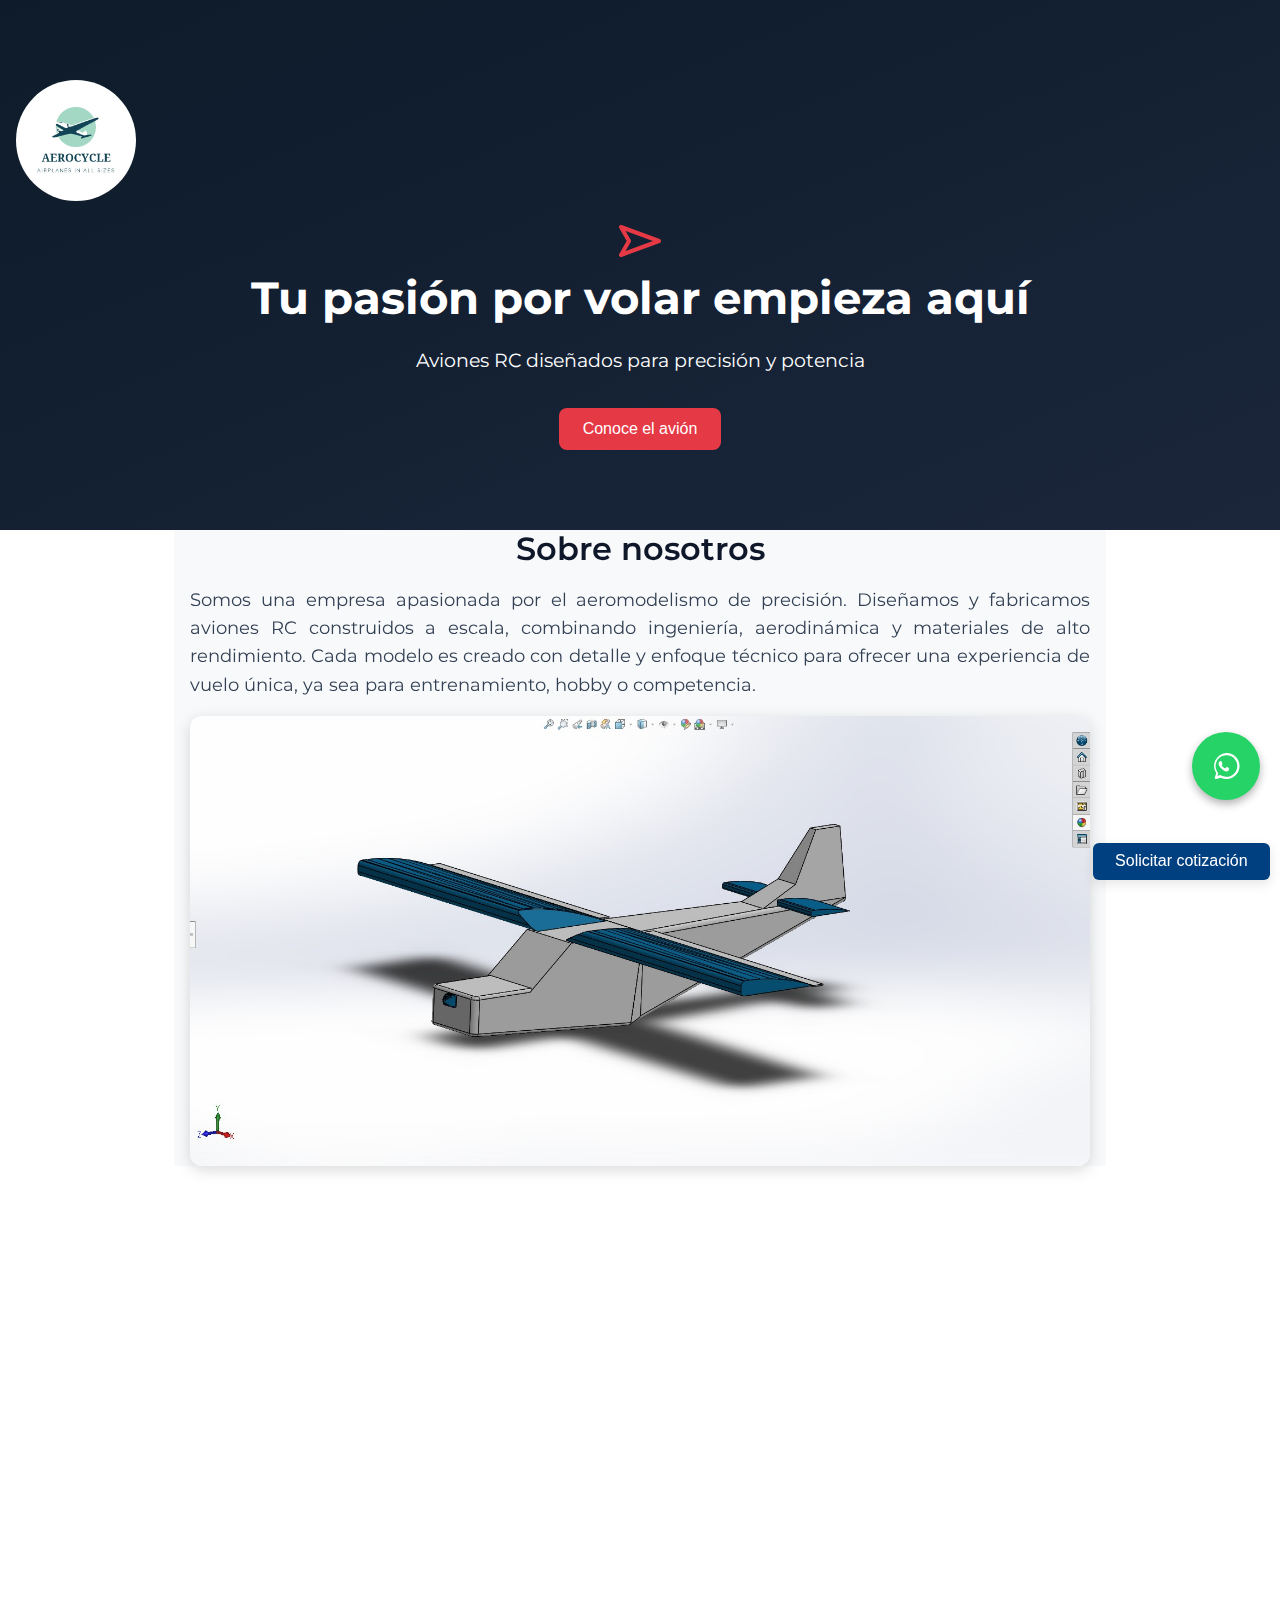
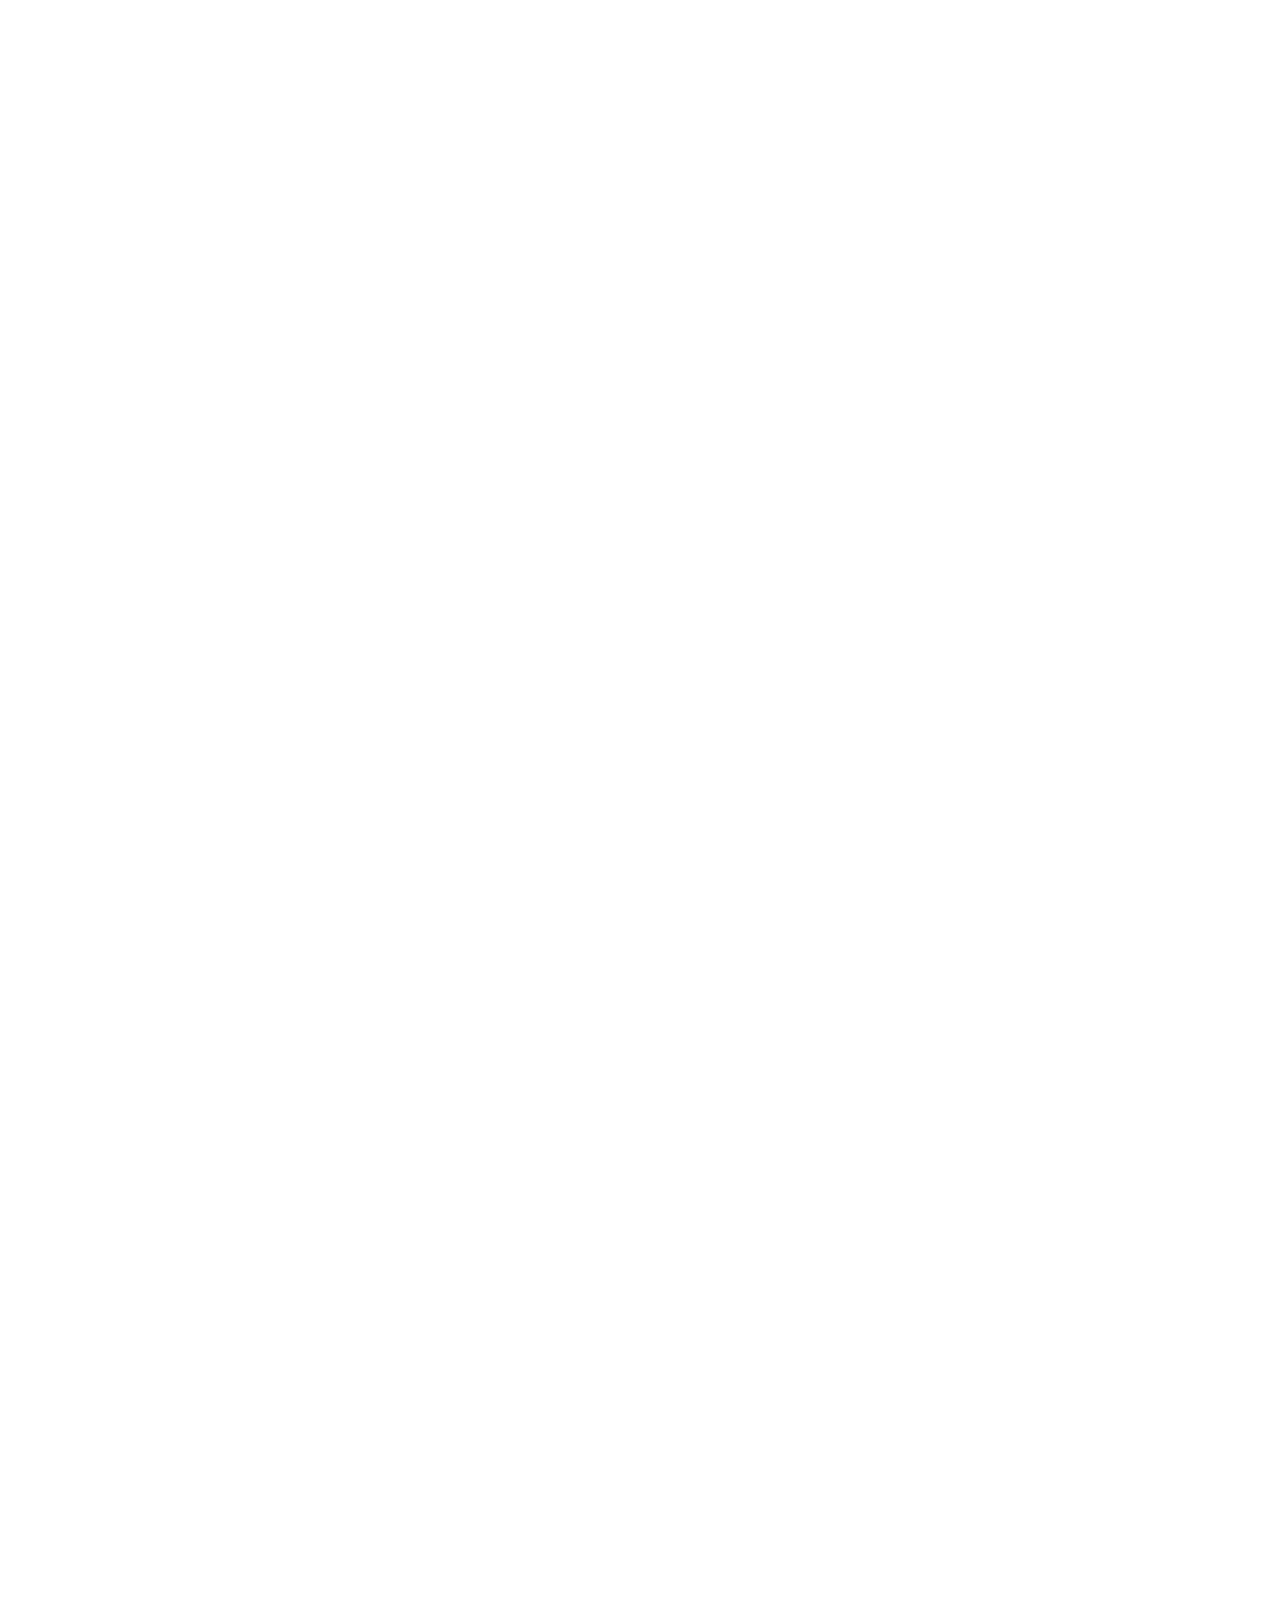
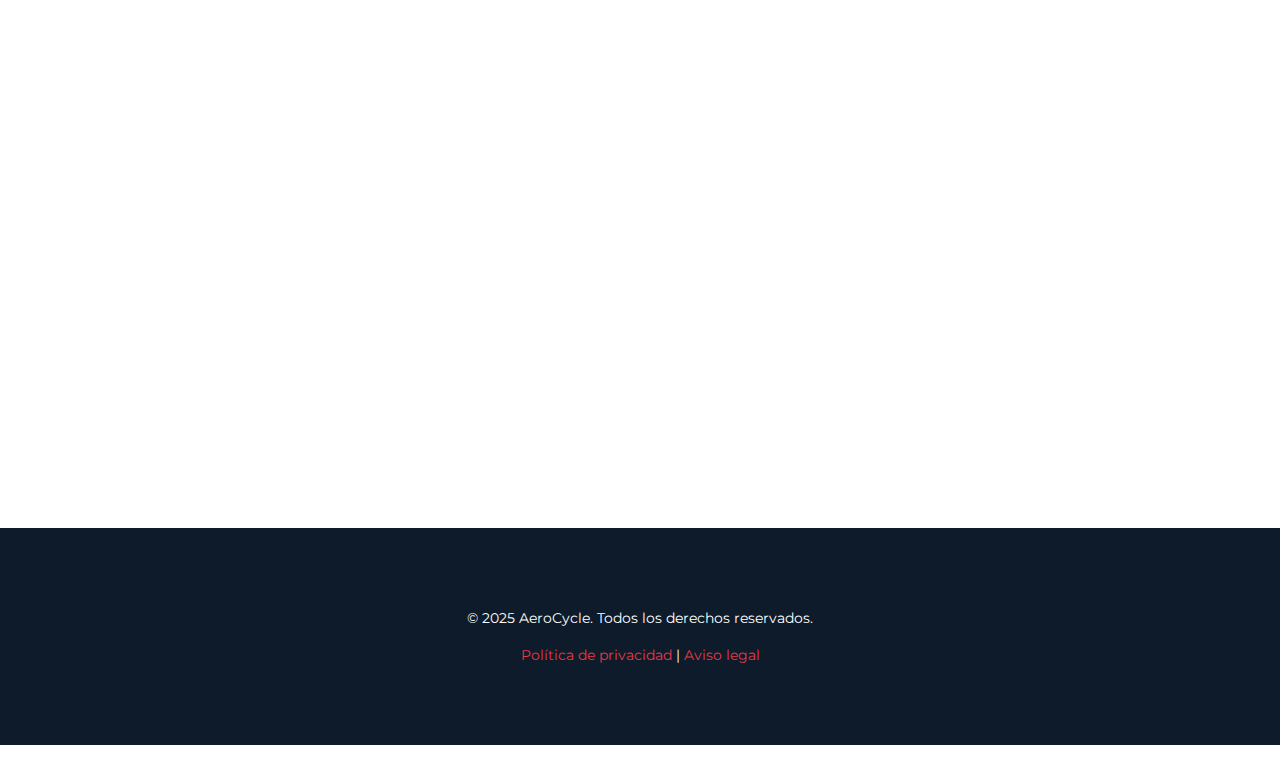
<file: index.html>
<!DOCTYPE html>
<html lang="es">
<head>
  <meta charset="UTF-8" />
  <meta http-equiv="X-UA-Compatible" content="IE=edge" />
  <meta name="viewport" content="width=device-width, initial-scale=1" />
  <title>AeroCycle - Aviones RC a Escala</title>

  <!-- Tipografía Montserrat desde Google Fonts -->
  <link rel="preconnect" href="https://fonts.googleapis.com" />
  <link rel="preconnect" href="https://fonts.gstatic.com" crossorigin />
  <link href="https://fonts.googleapis.com/css2?family=Montserrat:wght@400;600&display=swap" rel="stylesheet" />

  <!-- Estilos CSS locales -->
  <link rel="stylesheet" href="css/styles.css" />

  <!-- AOS para animaciones on scroll -->
  <link href="https://cdn.jsdelivr.net/npm/aos@2.3.4/dist/aos.css" rel="stylesheet" />
</head>
<body>

<!-- 🔝 HERO SECTION -->
<section class="hero" role="banner" aria-label="Sección principal de presentación" data-aos="fade-down">
  <div class="hero-overlay"></div>
  <div class="hero-content">
    <img src="img/logo.jpg" alt="Logo AeroCycle" class="logo" />
    
    <!-- SVG decorativo avión pequeño -->
    <svg class="icon-plane" xmlns="http://www.w3.org/2000/svg" width="48" height="48" fill="none" stroke="#e63946" stroke-width="2" stroke-linecap="round" stroke-linejoin="round" aria-hidden="true" focusable="false" viewBox="0 0 24 24">
      <path d="M2.5 19l19-7-19-7 4 7-4 7z"/>
    </svg>

    <h1>Tu pasión por volar empieza aquí</h1>
    <p>Aviones RC diseñados para precisión y potencia</p>
    <button class="btn-primary" type="button" aria-label="Conoce más sobre el avión">Conoce el avión</button>
  </div>
</section>


<!-- 👨‍🏭 SOBRE LA EMPRESA -->
<section class="about container" data-aos="fade-up" aria-labelledby="about-title">
  <h2 id="about-title">Sobre nosotros</h2>
  <p>
    Somos una empresa apasionada por el aeromodelismo de precisión. Diseñamos y fabricamos aviones RC construidos a escala, combinando ingeniería, aerodinámica y materiales de alto rendimiento. Cada modelo es creado con detalle y enfoque técnico para ofrecer una experiencia de vuelo única, ya sea para entrenamiento, hobby o competencia.
  </p>
  <img src="img/taller.jpg" alt="Taller de fabricación de aviones RC" />
</section>

<!-- 🎯 MISIÓN / VISIÓN / VALORES -->
<section class="mvv container" data-aos="fade-up" data-aos-delay="100" aria-label="Misión, visión y valores de la empresa">
  <article class="card" role="region" aria-labelledby="mision-title">
    <h3 id="mision-title">Misión</h3>
    <p>
      Diseñar y fabricar aviones RC de alto rendimiento que inspiren a pilotos, ingenieros y entusiastas de la aviación, brindando precisión, potencia y una experiencia de vuelo profesional.
    </p>
  </article>
  <article class="card" role="region" aria-labelledby="vision-title">
    <h3 id="vision-title">Visión</h3>
    <p>
      Convertirnos en referentes de innovación en el diseño y fabricación de aeronaves RC a escala, integrando tecnología, estética y funcionalidad en cada modelo.
    </p>
  </article>
  <article class="card" role="region" aria-labelledby="valores-title">
    <h3 id="valores-title">Valores</h3>
    <ul>
      <li>Calidad técnica</li>
      <li>Innovación constante</li>
      <li>Pasión por volar</li>
      <li>Atención personalizada</li>
    </ul>
  </article>
</section>

<!-- 🧊 RENDER 3D -->
<section id="modelo-3d" class="seccion container" data-aos="fade-up" data-aos-delay="200" aria-labelledby="modelo3d-title">
  <h2 id="modelo3d-title">Visualización 3D del avión</h2>
  <div class="sketchfab-container">
    <div class="sketchfab-embed-wrapper">
      <iframe
        title="Modelo 3D: Light Airplane"
        frameborder="0"
        allow="autoplay; fullscreen; xr-spatial-tracking"
        src="https://sketchfab.com/models/3a3a72d469cb4e7cb4c8d878f878873c/embed"
        loading="lazy"
        referrerpolicy="no-referrer-when-downgrade"
        style="width: 100%; height: 480px;"
        aria-describedby="credito-sketchfab"
      ></iframe>
    </div>
    <p class="credito-sketchfab" id="credito-sketchfab">
      Modelo de <a href="https://sketchfab.com/jeandiz" target="_blank" rel="noopener noreferrer">Mateusz Woliński</a> en
      <a href="https://sketchfab.com" target="_blank" rel="noopener noreferrer">Sketchfab</a>
    </p>
  </div>
</section>


  <!-- 📐 ESPECIFICACIONES -->
<section class="specs container" data-aos="fade-up" data-aos-delay="300" aria-labelledby="specs-title">
  <h2 id="specs-title">Especificaciones Técnicas</h2>
  <ul>
    <li><strong>Envergadura:</strong> 1.2 m</li>
    <li><strong>Materiales:</strong> Balsa, Fibra de Carbono</li>
    <li><strong>Peso:</strong> 1.8 kg</li>
    <li><strong>Autonomía:</strong> 25 min</li>
    <li><strong>Control:</strong> Radio 2.4GHz</li>
    <li><strong>Motor:</strong> Brushless 1200KV</li>
  </ul>
  <div class="btn-group">
    <button id="plano-preview" class="btn-ver-plano" aria-label="Ver plano técnico del avión">Ver plano técnico</button>
    <a href="docs/plano-tecnico.pdf" download class="btn-descargar" aria-label="Descargar ficha técnica del avión">Descargar ficha técnica</a>
  </div>
</section>

  <!-- 🤖 CHATBOT / FORMULARIO -->
  <div id="chatbot-container" class="chatbot-hidden">
    <div class="chatbot-box">
      <div class="chatbot-header">
        <h3>Cotiza tu avión RC</h3>
        <button id="close-chatbot" aria-label="Cerrar chatbot">&times;</button>
      </div>
      <div class="chatbot-body" id="chatbot-body">
        <!-- Aquí se generarán los mensajes -->
      </div>
      <div class="chatbot-input">
        <input type="text" id="chat-input" placeholder="Escribe aquí..." aria-label="Entrada de mensaje chatbot" />
        <button id="send-btn">Enviar</button>
      </div>
    </div>
  </div>

<!-- ⭐ TESTIMONIOS --> 
<section class="testimonios container" data-aos="fade-up" data-aos-delay="400">
  <h2>Lo que dicen nuestros clientes</h2>
  <div class="testimonial-slider">
    <button class="slider-btn prev" aria-label="Testimonio anterior">&#10094;</button>
    <div class="testimonial-list">
      <blockquote class="active">
        “El mejor avión RC que he volado, la calidad y precisión son increíbles. ¡Totalmente recomendado!” – Juan P.
      </blockquote>
      <blockquote>
        “Me encantó la facilidad para navegar en la página y encontrar todo lo que necesitaba. La atención fue excelente.” – María S.
      </blockquote>
      <blockquote>
        “El producto superó mis expectativas, muy bien construido y con un diseño aerodinámico perfecto. ¡Vale cada peso invertido!” – Carlos M.
      </blockquote>
      <blockquote>
        “La compra fue rápida, la entrega puntual y el soporte muy amable. Estoy muy satisfecho con la experiencia completa.” – Laura R.
      </blockquote>
    </div>
    <button class="slider-btn next" aria-label="Testimonio siguiente">&#10095;</button>
  </div>
</section>

  <!-- 📷 GALERÍA -->
  <section class="galeria container" data-aos="fade-up" data-aos-delay="500">
    <h2>Galería</h2>
    <div class="grid">
      <img src="img/avion.jpg" alt="Avión completo" />
      <img src="img/solid.jpg" alt="Diseño CAD" />
      <img src="img/taller.jpg" alt="Proceso de construcción" />
      <!-- Más imágenes luego -->
    </div>
  </section>

  <!-- Secciones adicionales con animaciones AOS -->
  <section data-aos="fade-up" class="container" style="margin-top:2rem;">
    <h2>Características del modelo</h2>
    <p>Información detallada...</p>
  </section>

  <section data-aos="zoom-in" data-aos-delay="200" class="container" style="margin-top:2rem;">
    <img src="img/render.jpg" alt="Render del avión" style="width: 100%; max-width: 600px;" />
  </section>

  <!-- 🔚 FOOTER -->
  <footer>
    <div class="container">
      <p>© 2025 AeroCycle. Todos los derechos reservados.</p>
      <p>
        <a href="#">Política de privacidad</a> |
        <a href="#">Aviso legal</a>
      </p>
    </div>
  </footer>

  <!-- 🔍 Modal para visor de PDF -->
  <div id="pdf-modal" class="modal" aria-hidden="true" role="dialog" aria-labelledby="pdf-modal-title" tabindex="-1">
    <div class="modal-content">
      <button class="close" data-close="pdf-modal" aria-label="Cerrar visor PDF">&times;</button>
      <iframe src="docs/plano-tecnico.pdf" width="100%" height="600px" title="Plano técnico PDF"></iframe>
    </div>
  </div>

  <div class="botones-contacto">
  <button id="open-chatbot-btn" aria-label="Abrir chatbot de cotización" class="btn-cotizacion">Solicitar cotización</button>

  <a href="https://wa.me/526221768039?text=Hola,%20estoy%20interesado%20en%20un%20avión%20RC.%20¿Me%20puedes%20dar%20más%20información?" 
    class="whatsapp-float" 
    target="_blank" 
    aria-label="Contáctanos por WhatsApp" 
    rel="noopener noreferrer">
    <svg xmlns="http://www.w3.org/2000/svg" viewBox="0 0 32 32" width="32" height="32" fill="white">
      <path d="M19.11 17.87c-.29-.14-1.7-.83-1.96-.93s-.46-.14-.65.14-.75.93-.91 1.12-.34.21-.62.07a6.6 6.6 0 0 1-1.94-1.2 7.15 7.15 0 0 1-1.32-1.62c-.14-.24 0-.37.1-.5.1-.1.24-.26.36-.4s.16-.21.24-.35a.5.5 0 0 0 0-.47c-.07-.15-.65-1.57-.89-2.15s-.47-.5-.65-.5h-.56a1.07 1.07 0 0 0-.76.36 3.18 3.18 0 0 0-1 2.36 5.57 5.57 0 0 0 1.17 3.04 13.05 13.05 0 0 0 4.34 3.93 14.8 14.8 0 0 0 1.4.51 3.35 3.35 0 0 0 1.53.1 3 3 0 0 0 1.96-1.38 2.4 2.4 0 0 0 .17-1.38c-.07-.14-.25-.21-.54-.36zM16 3A13 13 0 0 0 6.21 23.1l-1.44 4.6a1.11 1.11 0 0 0 1.37 1.37l4.6-1.44A13 13 0 1 0 16 3zm0 23.82a10.82 10.82 0 0 1-5.43-1.48l-.39-.23-2.73.85.88-2.66-.25-.41a10.83 10.83 0 1 1 7.92 3.93z"/>
    </svg>
  </a>
</div>

  <!-- 🔍 Modal para visor 3D -->
  <div id="model-modal" class="modal" aria-hidden="true" role="dialog" aria-labelledby="model-modal-title" tabindex="-1">
    <div class="modal-content">
      <button class="close" data-close="model-modal" aria-label="Cerrar visor 3D">&times;</button>
      <img src="img/render.jpg" alt="Modelo 3D del avión" style="width: 100%;" />
    </div>
  </div>

  <!-- Scripts JS -->
  <script src="js/chatbot-flow.js" defer></script>
  <script src="js/main.js" defer></script>

  <!-- AOS - Animate On Scroll JS -->
  <script src="https://cdn.jsdelivr.net/npm/aos@2.3.4/dist/aos.js"></script>
  <script>
    AOS.init({
      duration: 800, // duración en milisegundos
      once: true     // solo se anima una vez al hacer scroll
    });
  </script>

</body>
</html>
</file>
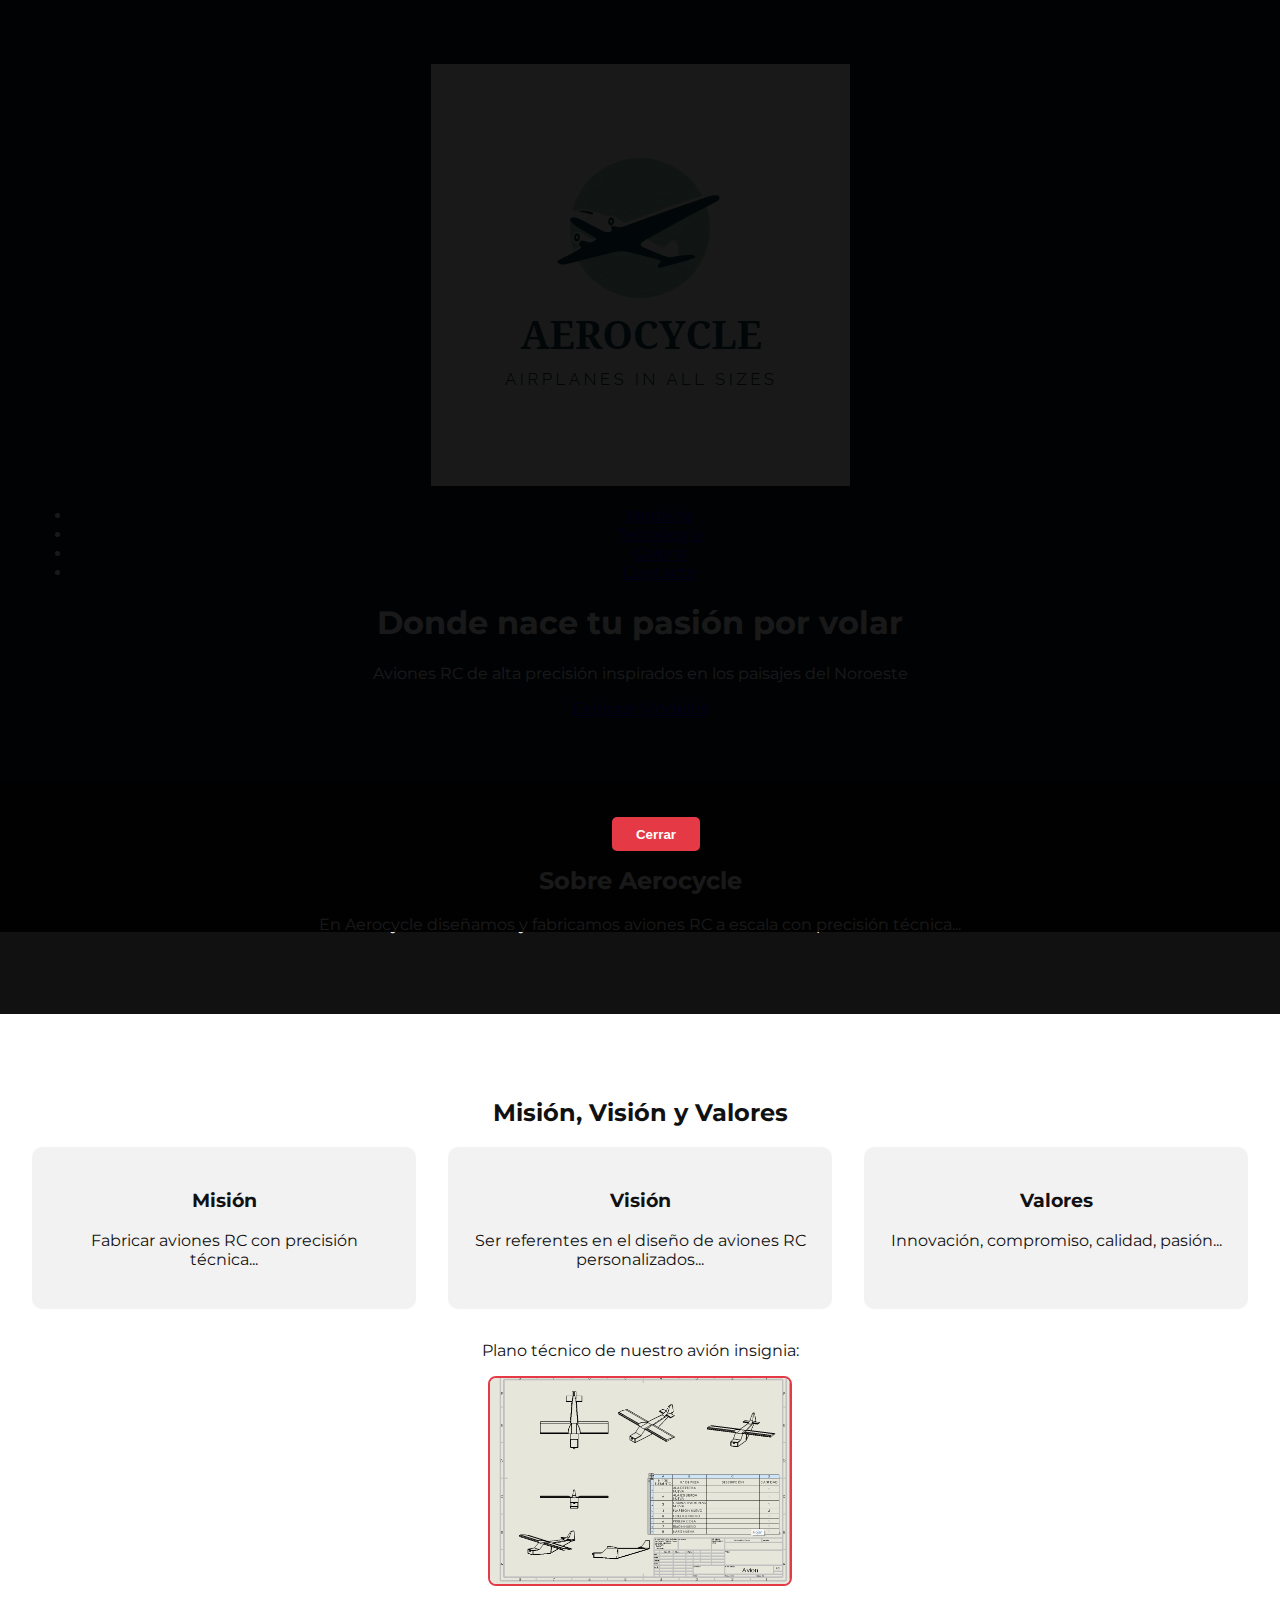
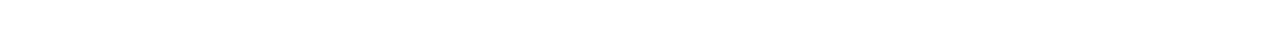
<file: aerocycle-website/index.html>
<!DOCTYPE html>
<html lang="es">
<head>
  <meta charset="UTF-8" />
  <meta name="viewport" content="width=device-width, initial-scale=1" />
  <title>Aerocycle - Aviones RC a escala</title>
  <link href="https://fonts.googleapis.com/css2?family=Montserrat:wght@400;600;700&display=swap" rel="stylesheet">
  <link rel="stylesheet" href="css/styles.css" />
</head>
<body>

  <!-- Hero -->
<header class="hero hero-full">
  <nav class="navbar">
    <img src="img/logo.jpg" alt="Logo Aerocycle" class="logo">
    <ul class="menu">
      <li><a href="#modelos">Modelos</a></li>
      <li><a href="#tecnologia">Tecnología</a></li>
      <li><a href="#galeria">Galería</a></li>
      <li><a href="#contacto">Contacto</a></li>
    </ul>
  </nav>

  <div class="hero-content">
    <h1>Donde nace tu pasión por volar</h1>
    <p>Aviones RC de alta precisión inspirados en los paisajes del Noroeste</p>
    <a href="#modelos" class="btn-cta">Explorar Modelos</a>
  </div>
</header>

  <!-- Sobre Empresa -->
  <section class="sobre-empresa">
    <div class="contenido">
      <h2>Sobre Aerocycle</h2>
      <p>En Aerocycle diseñamos y fabricamos aviones RC a escala con precisión técnica...</p>
    </div>
  </section>

  <!-- Misión, Visión, Valores -->
  <section class="mision-vision">
    <h2>Misión, Visión y Valores</h2>
    <div class="bloques">
      <div class="bloque">
        <h3>Misión</h3>
        <p>Fabricar aviones RC con precisión técnica...</p>
      </div>
      <div class="bloque">
        <h3>Visión</h3>
        <p>Ser referentes en el diseño de aviones RC personalizados...</p>
      </div>
      <div class="bloque">
        <h3>Valores</h3>
        <p>Innovación, compromiso, calidad, pasión...</p>
      </div>
    </div>

    <!-- Imagen del plano -->
    <div class="plano-tecnico">
      <p>Plano técnico de nuestro avión insignia:</p>
      <img src="img/plano-preview.png" alt="Plano técnico" id="abrirPlano">
    </div>

    <!-- Visor PDF -->
    <div id="visorPDF" class="oculto">
      <iframe src="docs/plano-tecnico.pdf"></iframe>
      <button id="cerrarPlano">Cerrar</button>
      <script src="script/script.js" defer></script>
    </div>
  </section>

</body>
</html>
</file>
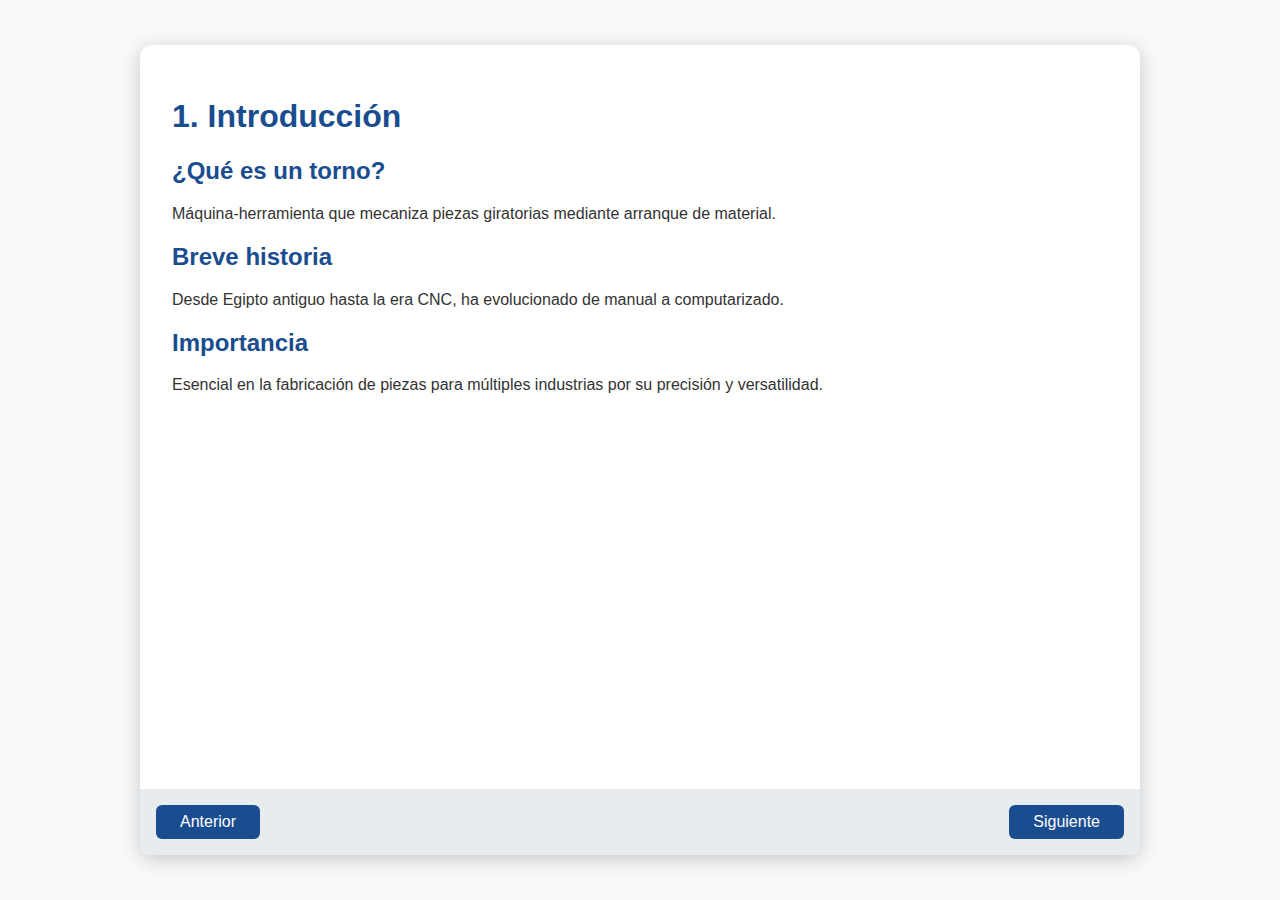
<file: Torno presentacion.html>
<!DOCTYPE html>
<html lang="es">
<head>
  <meta charset="UTF-8">
  <meta name="viewport" content="width=device-width, initial-scale=1.0">
  <title>Presentación: Torno Convencional y CNC</title>
  <style>
    body {
      font-family: 'Segoe UI', sans-serif;
      margin: 0;
      padding: 0;
      background-color: #f8f9fa;
      color: #333;
      display: flex;
      justify-content: center;
      align-items: center;
      height: 100vh;
    }
    .slide-container {
      width: 90%;
      max-width: 1000px;
      height: 90vh;
      background: white;
      box-shadow: 0 4px 20px rgba(0,0,0,0.2);
      border-radius: 12px;
      overflow: hidden;
      display: flex;
      flex-direction: column;
    }
    .slide {
      display: none;
      padding: 2rem;
      flex-grow: 1;
      overflow-y: auto;
    }
    .slide.active {
      display: block;
    }
    h1, h2 {
      color: #1a4d8f;
    }
    ul {
      padding-left: 1.2rem;
    }
    .nav-buttons {
      display: flex;
      justify-content: space-between;
      padding: 1rem;
      background: #e9ecef;
    }
    button {
      padding: 0.5rem 1.5rem;
      font-size: 1rem;
      border: none;
      border-radius: 6px;
      background-color: #1a4d8f;
      color: white;
      cursor: pointer;
      transition: background 0.2s ease-in-out;
    }
    button:hover {
      background-color: #163d73;
    }
  </style>
</head>
<body>

<div class="slide-container">
  <!-- Diapositivas -->
  <div class="slide active">
    <h1>1. Introducción</h1>
    <h2>¿Qué es un torno?</h2>
    <p>Máquina-herramienta que mecaniza piezas giratorias mediante arranque de material.</p>
    <h2>Breve historia</h2>
    <p>Desde Egipto antiguo hasta la era CNC, ha evolucionado de manual a computarizado.</p>
    <h2>Importancia</h2>
    <p>Esencial en la fabricación de piezas para múltiples industrias por su precisión y versatilidad.</p>
  </div>

  <div class="slide">
    <h1>2. Torno Convencional</h1>
    <h2>Partes principales</h2>
    <ul>
      <li>Cabezal fijo</li>
      <li>Contrapunto</li>
      <li>Carro portaherramientas</li>
      <li>Bancada</li>
      <li>Husillo y barra de avance</li>
      <li>Caja Norton</li>
    </ul>
    <h2>Principio de funcionamiento</h2>
    <p>La pieza gira y la herramienta corta al avanzar longitudinal o transversalmente.</p>
  </div>

  <div class="slide">
    <h2>Tipos de operaciones</h2>
    <ul>
      <li><strong>Cilindrado:</strong> Reduce el diámetro de una pieza.</li>
      <li><strong>Roscado:</strong> Crea roscas externas o internas.</li>
      <li><strong>Ranurado:</strong> Corta canales o ranuras.</li>
      <li><strong>Tronzado:</strong> Secciona o corta piezas.</li>
    </ul>
    <h2>Ventajas y desventajas</h2>
    <ul>
      <li>✔ Bajo costo inicial</li>
      <li>✔ Ideal para aprendizaje</li>
      <li>✘ Menor precisión que CNC</li>
      <li>✘ Operación manual intensiva</li>
    </ul>
  </div>

  <div class="slide">
    <h2>Aplicaciones comunes</h2>
    <ul>
      <li>Piezas cilíndricas</li>
      <li>Ejes, pernos y bujes</li>
      <li>Prototipos y mantenimiento</li>
    </ul>
    <h2>Habilidades necesarias</h2>
    <ul>
      <li>Lectura de planos</li>
      <li>Medición con calibradores</li>
      <li>Manejo de herramientas de corte</li>
      <li>Seguridad industrial</li>
    </ul>
  </div>

  <div class="slide">
    <h1>3. Torno CNC</h1>
    <h2>¿Qué es el CNC?</h2>
    <p>Control Numérico Computarizado: máquina operada por software que automatiza el mecanizado.</p>
    <h2>Cómo funciona</h2>
    <ul>
      <li>Controlador (software)</li>
      <li>Módulos: motor, husillo, sensores</li>
      <li>Interfaz gráfica y códigos G/M</li>
    </ul>
  </div>

  <div class="slide">
    <h2>Programación básica</h2>
    <ul>
      <li><strong>G-codes:</strong> Movimiento y trayectorias (ej. G01 - corte recto)</li>
      <li><strong>M-codes:</strong> Funciones auxiliares (ej. M03 - encender husillo)</li>
    </ul>
    <h2>Ventajas y desventajas</h2>
    <ul>
      <li>✔ Alta precisión</li>
      <li>✔ Automatización completa</li>
      <li>✘ Alto costo inicial</li>
      <li>✘ Requiere programación técnica</li>
    </ul>
  </div>

  <div class="slide">
    <h2>Aplicaciones industriales</h2>
    <ul>
      <li>Producción en serie</li>
      <li>Industria automotriz y aeroespacial</li>
      <li>Componentes electrónicos</li>
    </ul>
    <h2>Comparación con torno convencional</h2>
    <p>El torno CNC supera en precisión, velocidad y automatización al torno convencional, aunque requiere mayor inversión y conocimientos técnicos.</p>
  </div>

  <div class="slide">
    <h1>4. Comparación Torno Convencional vs CNC</h1>
    <ul>
      <li><strong>Precisión:</strong> CNC es más exacto.</li>
      <li><strong>Velocidad:</strong> CNC produce más rápido.</li>
      <li><strong>Mano de obra:</strong> Convencional requiere operador constante.</li>
      <li><strong>Costos:</strong> Convencional es más económico al inicio.</li>
      <li><strong>Flexibilidad:</strong> CNC permite ajustes complejos.</li>
      <li><strong>Seguridad:</strong> CNC más seguro por automatización.</li>
    </ul>
  </div>

  <div class="slide">
    <h1>5. Bibliografía</h1>
    <ul>
      <li>DeGarmo, E. Paul. *Manufacturing Engineering and Technology.*</li>
      <li>Kalpakjian, Serope. *Fundamentos de Manufactura Moderna.*</li>
      <li>Manual de prácticas de torno – CONALEP / SEP</li>
      <li>Recursos técnicos de Sandvik, Haas Automation</li>
    </ul>
  </div>

  <!-- Botones navegación -->
  <div class="nav-buttons">
    <button onclick="changeSlide(-1)">Anterior</button>
    <button onclick="changeSlide(1)">Siguiente</button>
  </div>
</div>

<script>
  let currentSlide = 0;
  const slides = document.querySelectorAll(".slide");

  function showSlide(index) {
    slides.forEach((slide, i) => {
      slide.classList.remove("active");
      if (i === index) slide.classList.add("active");
    });
  }

  function changeSlide(direction) {
    currentSlide += direction;
    if (currentSlide < 0) currentSlide = 0;
    if (currentSlide >= slides.length) currentSlide = slides.length - 1;
    showSlide(currentSlide);
  }
</script>

</body>
</html>
</file>
<file: css/styles.css>
/* -------------------- */
/* 🎨 VARIABLES DE COLOR */
/* -------------------- */
:root {
  --azul: #0d1b2a;
  --azul-claro: #1b263b;
  --gris: #adb5bd;
  --gris-claro: #f8f9fa;
  --blanco: #ffffff;
  --rojo: #e63946;
  --sombra: rgba(0, 0, 0, 0.1);
  --sombra-hover: rgba(0, 0, 0, 0.2);
}

/* -------------------- */
/* 🔤 TIPOGRAFÍA GENERAL */
/* -------------------- */
body {
  margin: 0;
  font-family: 'Montserrat', sans-serif;
  background-color: var(--blanco);
  color: var(--azul);
  line-height: 1.6;
  scroll-behavior: smooth;
}

h1, h2, h3 {
  margin: 0 0 1rem;
  line-height: 1.2;
}

a {
  color: var(--rojo);
  text-decoration: none;
  transition: color 0.3s ease;
}

a:hover {
  color: #c02734;
}

img {
  max-width: 100%;
  height: auto;
  display: block;
}

/* -------------------- */
/* 📦 ESTRUCTURA GENERAL */
/* -------------------- */
.container {
  width: 90%;
  max-width: 1200px;
  margin: auto;
  padding: 2rem 0;
}

/* -------------------- */
/* 🧨 HERO / ENCABEZADO */
/* -------------------- */
.hero {
  background: linear-gradient(to bottom right, var(--azul), var(--azul-claro));
  color: var(--blanco);
  text-align: center;
  padding: 5rem 1rem;
}

.hero img {
  max-width: 120px;
  margin-bottom: 1rem;
  border-radius: 50%;
}

.hero h1 {
  font-size: 2.8rem;
  margin-bottom: 0.5rem;
}

.hero p {
  font-size: 1.2rem;
  margin-bottom: 2rem;
}

.btn-primary {
  background-color: var(--rojo);
  color: var(--blanco);
  border: none;
  padding: 0.75rem 1.5rem;
  font-size: 1rem;
  border-radius: 0.5rem;
  cursor: pointer;
  transition: background 0.3s ease;
}

.btn-primary:hover,
.btn-descargar:hover {
  background-color: #c02734;
}

/* -------------------- */
/* ℹ️ SECCIONES INFO */
/* -------------------- */
section {
  padding: 4rem 1rem;
}

.about,
.mvv,
.modelo-3d,
.specs,
.galeria {
  background-color: var(--gris-claro);
}

.about h2,
.mvv h2,
.specs h2,
.modelo-3d h2,
.galeria h2 {
  text-align: center;
  margin-bottom: 2rem;
}

.about img,
.modelo-3d img {
  border-radius: 1rem;
  box-shadow: 0 4px 12px var(--sombra);
}

/* -------------------- */
/* 🧭 MISIÓN / VISIÓN / VALORES */
/* -------------------- */
.mvv {
  display: flex;
  flex-wrap: wrap;
  gap: 2rem;
  justify-content: center;
  align-items: stretch;
}

.mvv article {
  background: var(--blanco);
  padding: 2rem;
  flex: 1 1 300px;
  border-radius: 1rem;
  box-shadow: 0 4px 12px var(--sombra);
  transition: transform 0.3s ease;
}

.mvv article:hover {
  transform: translateY(-5px);
}

/* -------------------- */
/* 📐 ESPECIFICACIONES */
.specs ul {
  list-style: none;
  padding-left: 0;
  max-width: 600px;
  margin: auto;
}

.specs li {
  background: var(--blanco);
  margin-bottom: 0.75rem;
  padding: 0.75rem 1rem;
  border-left: 5px solid var(--rojo);
  box-shadow: 0 2px 6px var(--sombra);
  border-radius: 0.5rem;
  font-weight: 500;
}

/* -------------------- */
/* 🖼️ GALERÍA */
.galeria .grid {
  display: grid;
  grid-template-columns: repeat(auto-fit, minmax(240px, 1fr));
  gap: 1rem;
}

.galeria img {
  border-radius: 0.5rem;
  box-shadow: 0 2px 10px var(--sombra);
  transition: transform 0.3s ease;
}

.galeria img:hover {
  transform: scale(1.05);
}

/* -------------------- */
/* 📥 MODALES */
.modal {
  display: none;
  position: fixed;
  z-index: 1000;
  left: 0; top: 0;
  width: 100%;
  height: 100%;
  background-color: rgba(0,0,0,0.8);
  align-items: center;
  justify-content: center;
  padding: 1rem;
}

.modal-content {
  background: var(--blanco);
  padding: 2rem;
  border-radius: 1rem;
  max-width: 800px;
  width: 100%;
  box-shadow: 0 4px 12px var(--sombra);
  position: relative;
}

.modal .close {
  position: absolute;
  top: 1rem;
  right: 1.5rem;
  font-size: 1.5rem;
  color: var(--azul);
  cursor: pointer;
}

/* -------------------- */
/* 🔘 BOTONES SECUNDARIOS */
.btn-secondary,
.btn-descargar {
  background-color: var(--azul);
  color: var(--blanco);
  border: none;
  padding: 0.7rem 1.2rem;
  border-radius: 0.4rem;
  cursor: pointer;
  text-decoration: none;
  transition: background 0.3s ease;
}

.btn-secondary:hover {
  background-color: var(--azul-claro);
}

/* -------------------- */
/* 🖥️ MODELO 3D */
.sketchfab-embed-wrapper iframe {
  width: 100%;
  height: 480px;
  border: none;
  border-radius: 0.75rem;
  box-shadow: 0 4px 12px var(--sombra);
}

/* -------------------- */
/* 🤖 CHATBOT */
#open-chatbot-btn {
  position: fixed;
  bottom: 20px;
  right: 20px;
  background-color: var(--rojo);
  color: white;
  border: none;
  padding: 12px 18px;
  font-size: 1rem;
  border-radius: 30px;
  cursor: pointer;
  box-shadow: 0 4px 12px var(--sombra);
  z-index: 999;
}

#chatbot-container {
  position: fixed;
  bottom: 80px;
  right: 20px;
  width: 320px;
  max-width: 90%;
  background-color: white;
  border-radius: 12px;
  display: none;
  flex-direction: column;
  box-shadow: 0 4px 16px var(--sombra-hover);
  overflow: hidden;
  animation: fadeInUp 0.3s ease;
  z-index: 1000;
}

.chatbot-header {
  background-color: var(--azul-claro);
  color: white;
  padding: 10px;
  display: flex;
  justify-content: space-between;
  align-items: center;
}

.chatbot-body {
  max-height: 300px;
  overflow-y: auto;
  padding: 1rem;
  font-size: 0.95rem;
}

.chatbot-input {
  display: flex;
  border-top: 1px solid #ccc;
}

.chatbot-input input {
  flex: 1;
  border: none;
  padding: 10px;
  font-size: 1rem;
}

.chatbot-input button {
  background-color: var(--azul);
  color: white;
  border: none;
  padding: 0 16px;
  cursor: pointer;
}

.chatbot-hidden {
  display: none !important;
}

/* -------------------- */
/* 📞 WHATSAPP FLOAT */
.whatsapp-float {
  position: fixed;
  bottom: 20px;
  right: 80px;
  z-index: 998;
  background-color: #25D366;
  border-radius: 50%;
  padding: 14px;
  box-shadow: 0 4px 8px rgba(0,0,0,0.3);
  transition: transform 0.3s ease;
}

.whatsapp-float:hover {
  transform: scale(1.1);
}

.whatsapp-float svg {
  width: 32px;
  height: 32px;
}

/* -------------------- */
/* 🦶 FOOTER */
footer {
  background-color: var(--azul);
  color: var(--blanco);
  text-align: center;
  padding: 2rem 1rem;
  font-size: 0.9rem;
}

footer a {
  color: var(--rojo);
}

footer a:hover {
  text-decoration: underline;
}

/* -------------------- */
/* 🌐 ACCESIBILIDAD */
:focus {
  outline: 2px dashed var(--rojo);
  outline-offset: 3px;
}

/* -------------------- */
/* 🎞️ ANIMACIONES */
@keyframes fadeInUp {
  from {
    opacity: 0;
    transform: translateY(20%);
  }
  to {
    opacity: 1;
    transform: translateY(0);
  }
}

/* -------------------- */
/* 📱 RESPONSIVE */
@media (max-width: 768px) {
  .hero h1 {
    font-size: 2rem;
  }

  .mvv {
    flex-direction: column;
  }

  .btn-primary,
  .btn-secondary,
  .btn-descargar {
    width: 100%;
  }
}

/* Ocultar chatbot inicialmente */
.chatbot-hidden {
  display: none;
}

/* Contenedor modal con fondo semi-transparente */
#chatbot-container {
  position: fixed;
  bottom: 20px;
  right: 20px;
  width: 320px;
  max-width: 90vw;
  height: 450px;
  background: #1e293b; /* azul oscuro */
  box-shadow: 0 8px 24px rgba(0, 0, 0, 0.3);
  border-radius: 12px;
  display: flex;
  flex-direction: column;
  z-index: 1000;
  font-family: 'Montserrat', sans-serif;
  color: #f1f5f9; /* casi blanco */
  animation: fadeInUp 0.3s ease forwards;
}

/* Animación fade-in */
@keyframes fadeInUp {
  from {
    opacity: 0;
    transform: translateY(20px);
  }
  to {
    opacity: 1;
    transform: translateY(0);
  }
}

/* Caja interna */
.chatbot-box {
  display: flex;
  flex-direction: column;
  height: 100%;
}

/* Header con título y botón cerrar */
.chatbot-header {
  background: #0f172a; /* azul aún más oscuro */
  padding: 1rem;
  display: flex;
  justify-content: space-between;
  align-items: center;
  border-top-left-radius: 12px;
  border-top-right-radius: 12px;
  font-weight: 600;
  font-size: 1.2rem;
  user-select: none;
}

#close-chatbot {
  background: transparent;
  border: none;
  font-size: 1.5rem;
  color: #f87171; /* rojo claro */
  cursor: pointer;
  transition: color 0.2s ease;
}

#close-chatbot:hover,
#close-chatbot:focus {
  color: #ef4444; /* rojo más intenso */
  outline: none;
}

/* Área de mensajes */
.chatbot-body {
  flex-grow: 1;
  padding: 1rem;
  overflow-y: auto;
  background: #334155; /* azul grisáceo */
  border-bottom: 1px solid #475569;
  font-size: 0.9rem;
  line-height: 1.4;
  border-radius: 0 0 12px 12px;
  outline: none;
}

/* Scrollbar personalizado para webkit */
.chatbot-body::-webkit-scrollbar {
  width: 6px;
}

.chatbot-body::-webkit-scrollbar-track {
  background: transparent;
}

.chatbot-body::-webkit-scrollbar-thumb {
  background-color: #64748b;
  border-radius: 3px;
}

/* Formulario de input */
.chatbot-input {
  display: flex;
  padding: 0.75rem 1rem;
  background: #0f172a;
  border-bottom-left-radius: 12px;
  border-bottom-right-radius: 12px;
}

.chatbot-input label {
  position: absolute;
  width: 1px;
  height: 1px;
  padding: 0;
  margin: -1px;
  overflow: hidden;
  clip: rect(0, 0, 0, 0);
  border: 0;
}

#chat-input {
  flex-grow: 1;
  border: none;
  border-radius: 6px 0 0 6px;
  padding: 0.5rem 1rem;
  font-size: 1rem;
  font-family: 'Montserrat', sans-serif;
  color: #f1f5f9;
  background-color: #1e293b;
  transition: background-color 0.2s ease;
}

#chat-input::placeholder {
  color: #94a3b8; /* gris claro */
}

#chat-input:focus {
  outline: none;
  background-color: #334155;
}

/* Botón enviar */
#send-btn {
  background-color: #ef4444;
  border: none;
  color: white;
  padding: 0 1.2rem;
  font-size: 1rem;
  font-weight: 600;
  border-radius: 0 6px 6px 0;
  cursor: pointer;
  transition: background-color 0.3s ease;
  user-select: none;
}

#send-btn:hover,
#send-btn:focus {
  background-color: #dc2626;
  outline: none;
}

/* Responsive */
@media (max-width: 400px) {
  #chatbot-container {
    width: 90vw;
    height: 400px;
    bottom: 10px;
    right: 5vw;
  }
}

/* Ocultar chatbot inicialmente */
.chatbot-hidden {
  display: none;
}

/* Contenedor modal con fondo semi-transparente */
#chatbot-container {
  position: fixed;
  bottom: 20px;
  right: 20px;
  width: 320px;
  max-width: 90vw;
  height: 450px;
  background: #1e293b; /* azul oscuro */
  box-shadow: 0 8px 24px rgba(0, 0, 0, 0.3);
  border-radius: 12px;
  display: flex;
  flex-direction: column;
  z-index: 1000;
  font-family: 'Montserrat', sans-serif;
  color: #f1f5f9; /* casi blanco */
  animation: fadeInUp 0.3s ease forwards;
}

/* Animación fade-in */
@keyframes fadeInUp {
  from {
    opacity: 0;
    transform: translateY(20px);
  }
  to {
    opacity: 1;
    transform: translateY(0);
  }
}

/* Caja interna */
.chatbot-box {
  display: flex;
  flex-direction: column;
  height: 100%;
}

/* Header con título y botón cerrar */
.chatbot-header {
  background: #0f172a; /* azul aún más oscuro */
  padding: 1rem;
  display: flex;
  justify-content: space-between;
  align-items: center;
  border-top-left-radius: 12px;
  border-top-right-radius: 12px;
  font-weight: 600;
  font-size: 1.2rem;
  user-select: none;
}

#close-chatbot {
  background: transparent;
  border: none;
  font-size: 1.5rem;
  color: #f87171; /* rojo claro */
  cursor: pointer;
  transition: color 0.2s ease;
}

#close-chatbot:hover,
#close-chatbot:focus {
  color: #ef4444; /* rojo más intenso */
  outline: none;
}

/* Área de mensajes */
.chatbot-body {
  flex-grow: 1;
  padding: 1rem;
  overflow-y: auto;
  background: #334155; /* azul grisáceo */
  border-bottom: 1px solid #475569;
  font-size: 0.9rem;
  line-height: 1.4;
  border-radius: 0 0 12px 12px;
  outline: none;
}

/* Scrollbar personalizado para webkit */
.chatbot-body::-webkit-scrollbar {
  width: 6px;
}

.chatbot-body::-webkit-scrollbar-track {
  background: transparent;
}

.chatbot-body::-webkit-scrollbar-thumb {
  background-color: #64748b;
  border-radius: 3px;
}

/* Formulario de input */
.chatbot-input {
  display: flex;
  padding: 0.75rem 1rem;
  background: #0f172a;
  border-bottom-left-radius: 12px;
  border-bottom-right-radius: 12px;
}

.chatbot-input label {
  position: absolute;
  width: 1px;
  height: 1px;
  padding: 0;
  margin: -1px;
  overflow: hidden;
  clip: rect(0, 0, 0, 0);
  border: 0;
}

#chat-input {
  flex-grow: 1;
  border: none;
  border-radius: 6px 0 0 6px;
  padding: 0.5rem 1rem;
  font-size: 1rem;
  font-family: 'Montserrat', sans-serif;
  color: #f1f5f9;
  background-color: #1e293b;
  transition: background-color 0.2s ease;
}

#chat-input::placeholder {
  color: #94a3b8; /* gris claro */
}

#chat-input:focus {
  outline: none;
  background-color: #334155;
}

/* Botón enviar */
#send-btn {
  background-color: #ef4444;
  border: none;
  color: white;
  padding: 0 1.2rem;
  font-size: 1rem;
  font-weight: 600;
  border-radius: 0 6px 6px 0;
  cursor: pointer;
  transition: background-color 0.3s ease;
  user-select: none;
}

#send-btn:hover,
#send-btn:focus {
  background-color: #dc2626;
  outline: none;
}

/* Responsive */
@media (max-width: 400px) {
  #chatbot-container {
    width: 90vw;
    height: 400px;
    bottom: 10px;
    right: 5vw;
  }
}

.testimonios {
  background-color: #f9fafb; /* fondo claro */
  padding: 2rem 1rem;
  border-radius: 12px;
  margin: 2rem 0;
  box-shadow: 0 4px 12px rgba(0,0,0,0.05);
  color: #1e293b; /* texto azul oscuro */
  font-family: 'Montserrat', sans-serif;
}

.testimonios h2 {
  text-align: center;
  font-weight: 600;
  margin-bottom: 1.5rem;
  font-size: 1.8rem;
  color: #0f172a;
}

.testimonial-list {
  display: flex;
  flex-direction: column;
  gap: 1.25rem;
  max-width: 800px;
  margin: 0 auto;
}

.testimonial-list blockquote {
  background-color: #e0e7ff; /* azul muy claro */
  border-left: 5px solid #6366f1; /* azul acento */
  padding: 1rem 1.5rem;
  border-radius: 8px;
  font-style: italic;
  font-size: 1.1rem;
  line-height: 1.4;
  box-shadow: 0 2px 8px rgba(99, 102, 241, 0.2);
  color: #3730a3;
}

/* Responsive para móviles */
@media (max-width: 600px) {
  .testimonial-list {
    padding: 0 0.5rem;
  }
}

.testimonios {
  background-color: #f9fafb;
  padding: 2rem 1rem;
  border-radius: 12px;
  margin: 2rem 0;
  box-shadow: 0 4px 12px rgba(0,0,0,0.05);
  color: #1e293b;
  font-family: 'Montserrat', sans-serif;
}

.testimonios h2 {
  text-align: center;
  font-weight: 600;
  margin-bottom: 1.5rem;
  font-size: 1.8rem;
  color: #0f172a;
}

.testimonial-slider {
  display: flex;
  align-items: center;
  justify-content: center;
  max-width: 800px;
  margin: 0 auto;
  position: relative;
}

.testimonial-list {
  flex: 1;
  position: relative;
  overflow: hidden;
  min-height: 120px;
}

.testimonial-list blockquote {
  position: absolute;
  top: 0;
  left: 0;
  right: 0;
  opacity: 0;
  padding: 1rem 1.5rem;
  border-left: 5px solid #6366f1;
  background-color: #e0e7ff;
  border-radius: 8px;
  font-style: italic;
  font-size: 1.1rem;
  line-height: 1.4;
  color: #3730a3;
  transition: opacity 0.5s ease;
  box-shadow: 0 2px 8px rgba(99, 102, 241, 0.2);
  pointer-events: none;
}

.testimonial-list blockquote.active {
  opacity: 1;
  position: relative;
  pointer-events: auto;
}

.slider-btn {
  background: none;
  border: none;
  color: #6366f1;
  font-size: 2.5rem;
  cursor: pointer;
  padding: 0 1rem;
  transition: color 0.3s ease;
  user-select: none;
}

.slider-btn:hover,
.slider-btn:focus {
  color: #4338ca;
  outline: none;
}

/* Responsive */
@media (max-width: 600px) {
  .testimonial-list blockquote {
    font-size: 1rem;
  }
  .slider-btn {
    font-size: 2rem;
  }
}

.galeria {
  margin: 3rem 0;
}

.galeria h2 {
  font-weight: 600;
  text-align: center;
  color: #0f172a;
  margin-bottom: 1.8rem;
  font-family: 'Montserrat', sans-serif;
  font-size: 1.9rem;
}

.galeria .grid {
  display: grid;
  gap: 1rem;
  grid-template-columns: repeat(auto-fit, minmax(220px, 1fr));
}

.galeria .grid img {
  width: 100%;
  height: auto;
  border-radius: 12px;
  box-shadow: 0 4px 10px rgba(0,0,0,0.1);
  object-fit: cover;
  cursor: pointer;
  transition: transform 0.3s ease, box-shadow 0.3s ease;
}

.galeria .grid img:hover,
.galeria .grid img:focus {
  transform: scale(1.05);
  box-shadow: 0 8px 20px rgba(0,0,0,0.2);
  outline: none;
}

section.container {
  max-width: 900px;
  margin-left: auto;
  margin-right: auto;
  padding: 0 1rem;
  color: #0f172a;
  font-family: 'Montserrat', sans-serif;
}

section.container h2 {
  font-weight: 600;
  font-size: 2rem;
  margin-bottom: 1rem;
  text-align: center;
}

section.container p {
  font-size: 1.1rem;
  line-height: 1.6;
  text-align: justify;
  color: #334155; /* Gris oscuro suave */
}

section.container img {
  display: block;
  margin: 0 auto;
  border-radius: 12px;
  box-shadow: 0 4px 15px rgba(0,0,0,0.15);
  transition: transform 0.3s ease;
}

section.container img:hover,
section.container img:focus {
  transform: scale(1.05);
  outline: none;
}

/* Estilos para el modal */
.modal {
  position: fixed;
  top: 0;
  left: 0;
  width: 100%;
  height: 100%;
  background-color: rgba(15, 23, 42, 0.85); /* Fondo semitransparente azul oscuro */
  display: none; /* Oculto por defecto */
  justify-content: center;
  align-items: center;
  z-index: 9999;
  padding: 1rem;
  overflow: auto;
}

.modal[aria-hidden="false"] {
  display: flex;
}

.modal-content {
  position: relative;
  background-color: #fff;
  max-width: 900px;
  width: 100%;
  max-height: 90vh;
  border-radius: 12px;
  box-shadow: 0 10px 40px rgba(0,0,0,0.3);
  overflow: hidden;
  display: flex;
  flex-direction: column;
}

.modal-content iframe {
  border: none;
  flex-grow: 1;
  width: 100%;
  border-radius: 0 0 12px 12px;
}

.close {
  position: absolute;
  top: 12px;
  right: 12px;
  background: transparent;
  border: none;
  font-size: 2rem;
  line-height: 1;
  color: #0f172a;
  cursor: pointer;
  transition: color 0.3s ease;
}

.close:hover,
.close:focus {
  color: #ef4444; /* rojo vivo */
  outline: none;
}

/* Ajuste para separar botones */
.btn-group {
  display: flex;
  gap: 1.2rem;
  flex-wrap: wrap;
  margin-top: 1rem;
}

/* Modal mejorado */
.modal-content {
  position: relative;
  background-color: #fff;
  max-width: 1000px;
  width: 95%;
  max-height: 95vh;
  border-radius: 12px;
  box-shadow: 0 10px 40px rgba(0,0,0,0.3);
  overflow: hidden;
  display: flex;
  flex-direction: column;
  padding-top: 2.5rem; /* espacio para el botón cerrar */
}

.modal-content iframe {
  border: none;
  flex-grow: 1;
  width: 100%;
  height: 80vh;
  border-radius: 0 0 12px 12px;
}

/* Botón cerrar */
.close {
  position: absolute;
  top: 12px;
  right: 12px;
  background: transparent;
  border: none;
  font-size: 2rem;
  line-height: 1;
  color: #0f172a;
  cursor: pointer;
  transition: color 0.3s ease;
}

.close:hover,
.close:focus {
  color: #ef4444;
  outline: none;
}

.btn-group {
  display: flex;
  justify-content: center; /* centra el grupo de botones horizontalmente */
  gap: 1.5rem; /* espacio entre cada botón */
  margin-top: 1rem;
}

.botones-contacto {
  display: flex;
  justify-content: center;
  align-items: center;
  gap: 1.8rem; /* espacio entre botones */
  margin: 1rem 0;
}

/* Botón solicitar cotización */
.btn-cotizacion {
  background-color: #004080;
  color: #fff;
  border: none;
  border-radius: 6px;
  padding: 0.6rem 1.4rem;
  font-size: 1rem;
  cursor: pointer;
  transition: background-color 0.3s ease;
}

.btn-cotizacion:hover,
.btn-cotizacion:focus {
  background-color: #003366;
  outline: none;
}

/* Botón WhatsApp estilo circular */
.whatsapp-float {
  display: flex;
  justify-content: center;
  align-items: center;
  background-color: #25D366;
  border-radius: 50%;
  width: 48px;
  height: 48px;
  text-decoration: none;
  transition: background-color 0.3s ease;
}

.whatsapp-float:hover,
.whatsapp-float:focus {
  background-color: #1ebe5b;
  outline: none;
}

#open-chatbot-btn {
  position: fixed;
  bottom: 20px; /* para que quede arriba del whatsapp */
  right: 10px;
  z-index: 1001;
  background-color: #004080;
  color: white;
  border: none;
  border-radius: 6px;
  padding: 0.6rem 1.4rem;
  cursor: pointer;
  font-size: 1rem;
}

.whatsapp-float {
  position: fixed;
  bottom: 100px; /* más abajo */
  right: 20px;
  z-index: 1002;
  background-color: #25D366;
  border-radius: 110%;
  width: 40px;
  height: 40px;
  display: flex;
  justify-content: center;
  align-items: center;
  text-decoration: none;
  transition: background-color 0.3s ease;
}
</file>
<file: aerocycle-website/css/styles.css>
:root {
  --color-azul-oscuro: #0a1a2a;
  --color-gris-claro: #f2f2f2;
  --color-blanco: #ffffff;
  --color-rojo: #e63946;
}

body {
  font-family: 'Montserrat', sans-serif;
  background-color: var(--color-azul-oscuro);
  color: var(--color-blanco);
  margin: 0;
  padding: 0;
}

.hero {
  padding: 4rem 2rem;
  text-align: center;
}

.sobre-empresa {
  background-color: #111;
  padding: 4rem 2rem;
  text-align: center;
}

.mision-vision {
  padding: 4rem 2rem;
  background-color: var(--color-blanco);
  color: #111;
  text-align: center;
}

.bloques {
  display: flex;
  flex-wrap: wrap;
  justify-content: center;
  gap: 2rem;
}

.bloque {
  background-color: var(--color-gris-claro);
  border-radius: 10px;
  padding: 1.5rem;
  flex: 1 1 300px;
}

.plano-tecnico {
  margin-top: 2rem;
}

.plano-tecnico img {
  width: 300px;
  cursor: pointer;
  border: 2px solid var(--color-rojo);
  border-radius: 8px;
  transition: transform 0.3s ease;
}

.plano-tecnico img:hover {
  transform: scale(1.05);
}

#visorPDF {
  position: fixed;
  top: 0;
  left: 0;
  width: 100%;
  height: 100%;
  background-color: rgba(0,0,0,0.9);
  display: flex;
  justify-content: center;
  align-items: center;
  flex-direction: column;
  padding: 1rem;
  z-index: 1000;
}

#visorPDF iframe {
  width: 90%;
  height: 80%;
  border-radius: 10px;
  border: none;
}

#visorPDF button {
  margin-top: 1rem;
  padding: 0.6rem 1.5rem;
  background-color: var(--color-rojo);
  color: white;
  border: none;
  border-radius: 5px;
  font-weight: bold;
  cursor: pointer;
}

.oculto {
  display: none;
}
</file>
